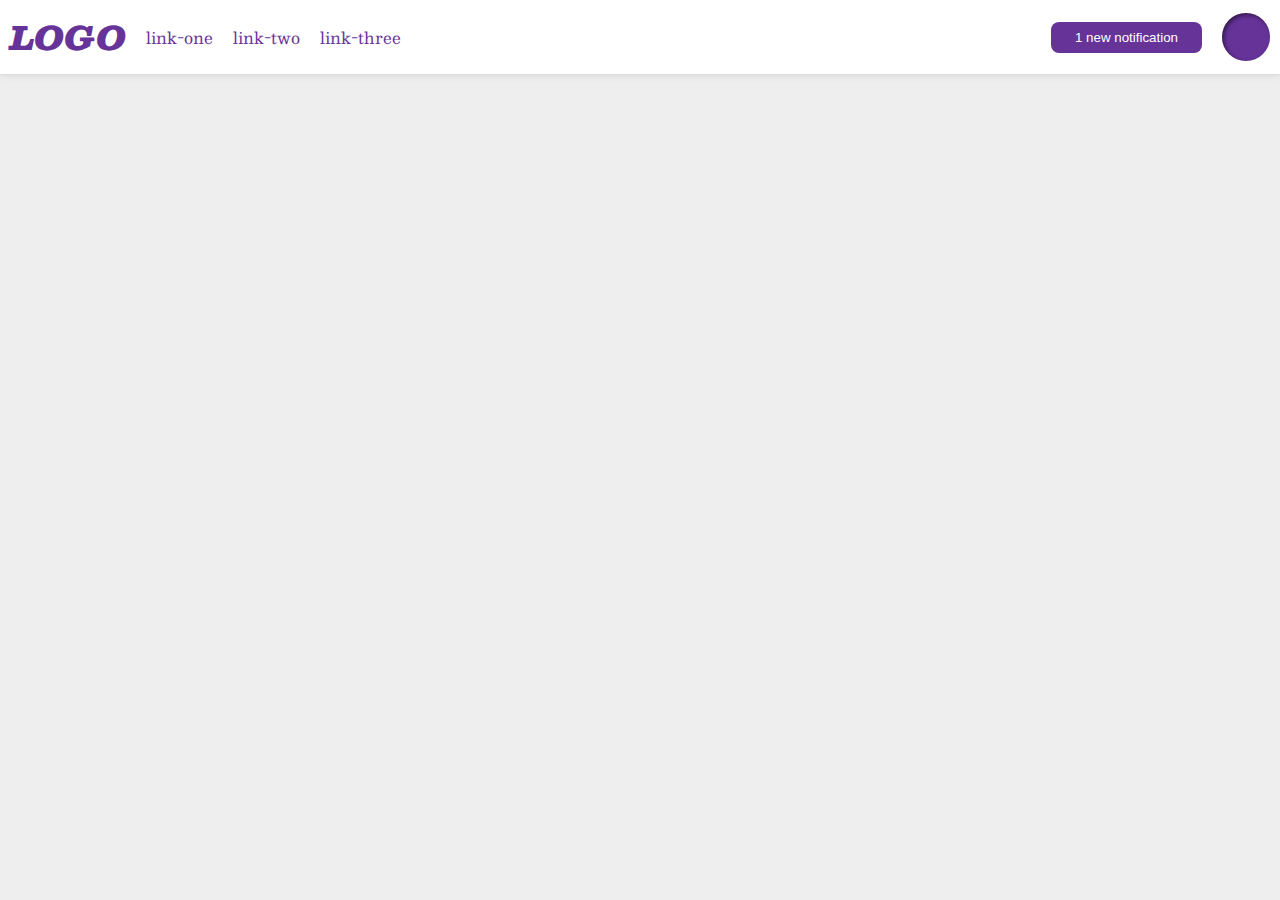
<file: foundations/flex/03-flex-header-2/index.html>
<!DOCTYPE html>
<html lang="en">
  <head>
    <meta charset="UTF-8">
    <meta http-equiv="X-UA-Compatible" content="IE=edge">
    <meta name="viewport" content="width=device-width, initial-scale=1.0">
    <title>Flex Header 2</title>
    <link rel="stylesheet" href="style.css">
  </head>
  <body>
    <div class="header">
      <div class="separator">
        <div class="logo">
        LOGO
        </div>
        <ul class="links">
          <li><a href="https://google.com">link-one</a></li>
          <li><a href="https://google.com">link-two</a></li>
          <li><a href="https://google.com">link-three</a></li>
        </ul>
      </div>
      <div class="separator">
        <button class="notifications">
          1 new notification
        </button>
        <div class="profile-image"></div>
      </div>
    </div>
  </body>
</html>
</file>
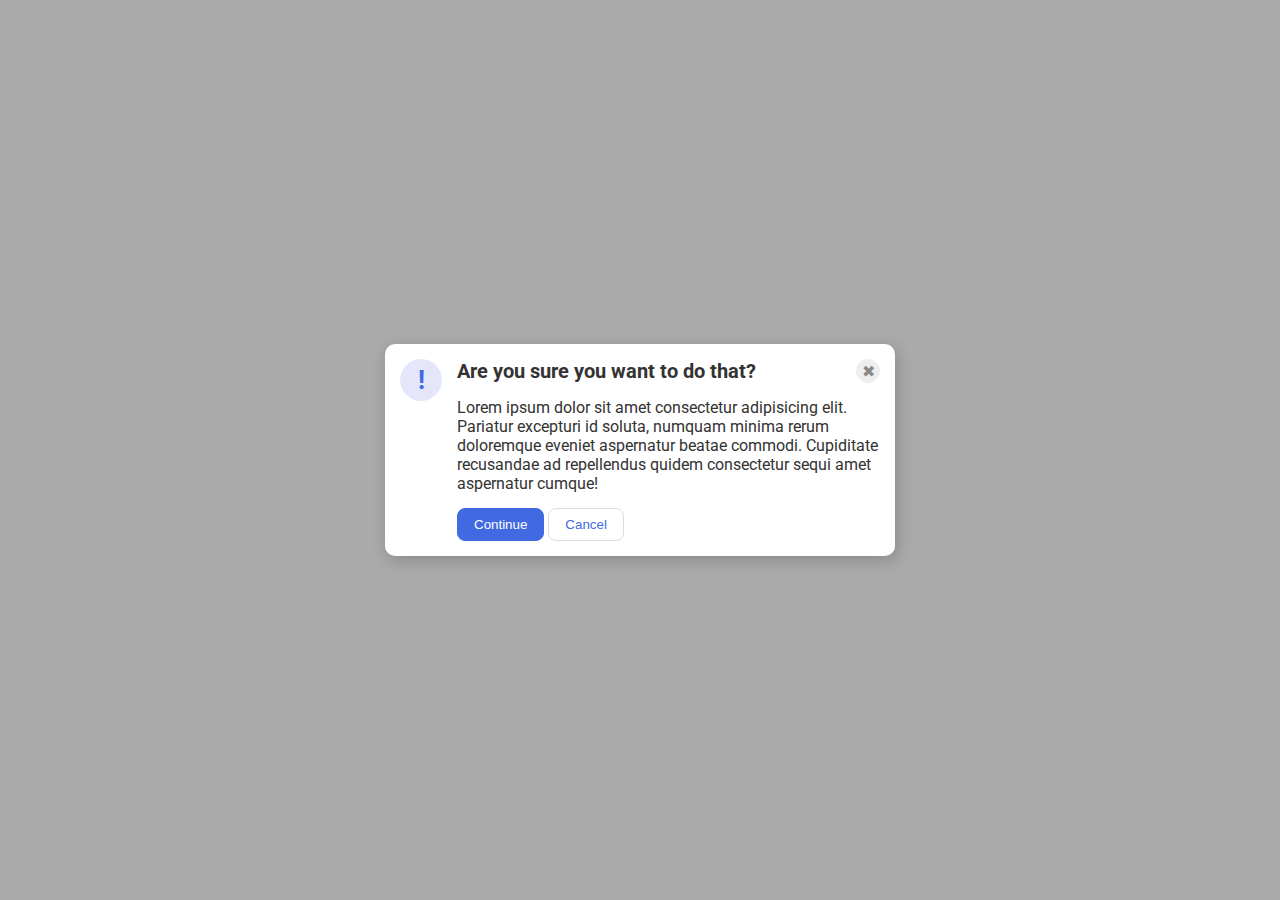
<file: foundations/flex/05-flex-modal/index.html>
<!DOCTYPE html>
<html lang="en">
  <head>
    <meta charset="UTF-8">
    <meta http-equiv="X-UA-Compatible" content="IE=edge">
    <meta name="viewport" content="width=device-width, initial-scale=1.0">
    <link rel="stylesheet" href="style.css">
    <title>Modal</title>
  </head>
  <body>
    <div class="modal">
      <div class="icon">!</div>

      <div class="container">
        <div class="header">Are you sure you want to do that?
          <button class="close-button">✖</button>
        </div>
        <div class="text">Lorem ipsum dolor sit amet consectetur adipisicing elit. Pariatur excepturi id soluta, numquam minima rerum doloremque eveniet aspernatur beatae commodi. Cupiditate recusandae ad repellendus quidem consectetur sequi amet aspernatur cumque!</div>
        <div class="button-select">
          <button class="continue">Continue</button>
          <button class="cancel">Cancel</button>
        </div>
      </div>
      
      
      
    </div>
  </body>
</html>
</file>
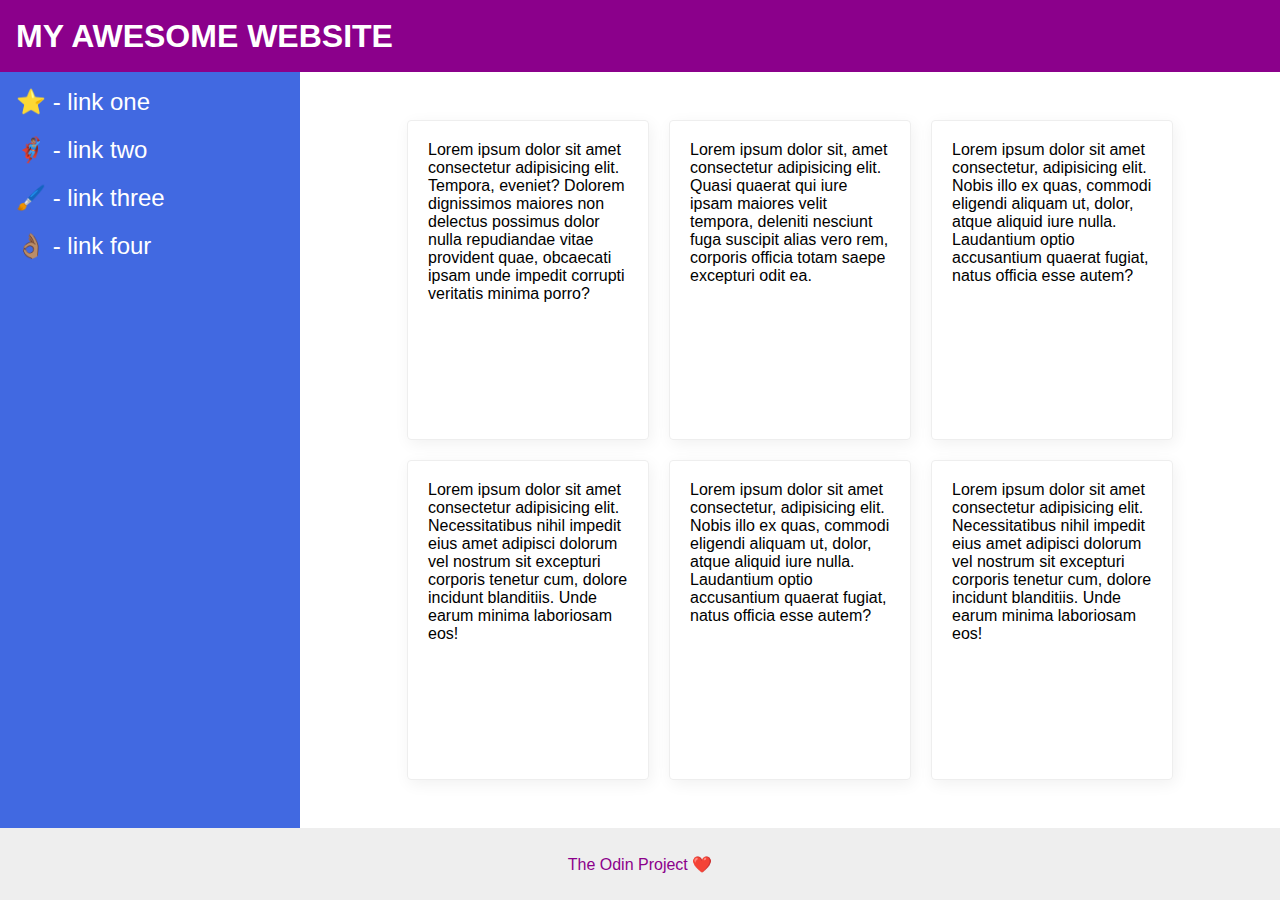
<file: foundations/flex/07-flex-layout-2/index.html>
<!DOCTYPE html>
<html lang="en">
  <head>
    <meta charset="UTF-8">
    <meta http-equiv="X-UA-Compatible" content="IE=edge">
    <meta name="viewport" content="width=device-width, initial-scale=1.0">
    <title>The Holy Grail</title>
    <link rel="stylesheet" href="style.css">
  </head>
  <body>
    <div class="header">
      MY AWESOME WEBSITE
    </div>
    
    <div class="content-container">
      
      <div class="sidebar">
        <ul>
          <li><a href="#">⭐ - link one</a></li>
          <li><a href="#">🦸🏽‍♂️ - link two</a></li>
          <li><a href="#">🖌️ - link three</a></li>
          <li><a href="#">👌🏽 - link four</a></li>
        </ul>
      </div>

      <div class="card-container">
        <div class="card">Lorem ipsum dolor sit amet consectetur adipisicing elit. Tempora, eveniet? Dolorem dignissimos maiores non delectus possimus dolor nulla repudiandae vitae provident quae, obcaecati ipsam unde impedit corrupti veritatis minima porro?</div>
        <div class="card">Lorem ipsum dolor sit, amet consectetur adipisicing elit. Quasi quaerat qui iure ipsam maiores velit tempora, deleniti nesciunt fuga suscipit alias vero rem, corporis officia totam saepe excepturi odit ea.</div>
        <div class="card">Lorem ipsum dolor sit amet consectetur, adipisicing elit. Nobis illo ex quas, commodi eligendi aliquam ut, dolor, atque aliquid iure nulla. Laudantium optio accusantium quaerat fugiat, natus officia esse autem?</div>
        <div class="card">Lorem ipsum dolor sit amet consectetur adipisicing elit. Necessitatibus nihil impedit eius amet adipisci dolorum vel nostrum sit excepturi corporis tenetur cum, dolore incidunt blanditiis. Unde earum minima laboriosam eos!</div>
        <div class="card">Lorem ipsum dolor sit amet consectetur, adipisicing elit. Nobis illo ex quas, commodi eligendi aliquam ut, dolor, atque aliquid iure nulla. Laudantium optio accusantium quaerat fugiat, natus officia esse autem?</div>
        <div class="card">Lorem ipsum dolor sit amet consectetur adipisicing elit. Necessitatibus nihil impedit eius amet adipisci dolorum vel nostrum sit excepturi corporis tenetur cum, dolore incidunt blanditiis. Unde earum minima laboriosam eos!</div>
      </div>

    </div>
    
    
    <div class="footer">
      The Odin Project ❤️
    </div>
  </body>
</html>
</file>
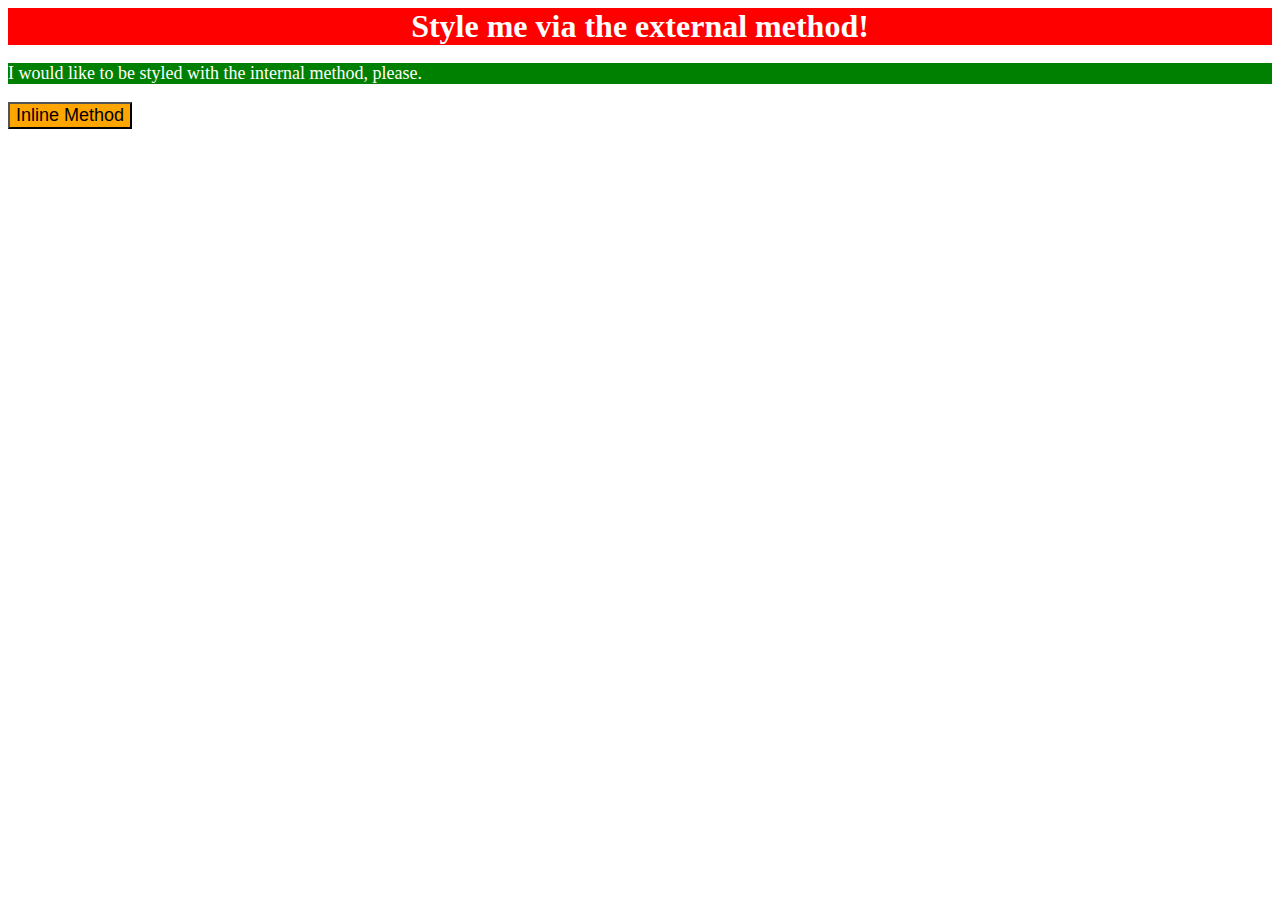
<file: foundations/intro-to-css/01-css-methods/index.html>
<!DOCTYPE html>
<html lang="en">
  <head>
    <meta charset="UTF-8">
    <meta http-equiv="X-UA-Compatible" content="IE=edge">
    <meta name="viewport" content="width=device-width, initial-scale=1.0">
    <title>Methods for Adding CSS</title>
    <link rel="stylesheet" href="styles.css">
    <style>
      p {
        background-color: green;
        color: white;
        font-size: 18px;
      }
    </style>
  </head>
  <body>
    <div>Style me via the external method!</div>
    <p>I would like to be styled with the internal method, please.</p>
    <button style="background-color: orange; font-size: 18px;">Inline Method</button>
  </body>
</html>
</file>
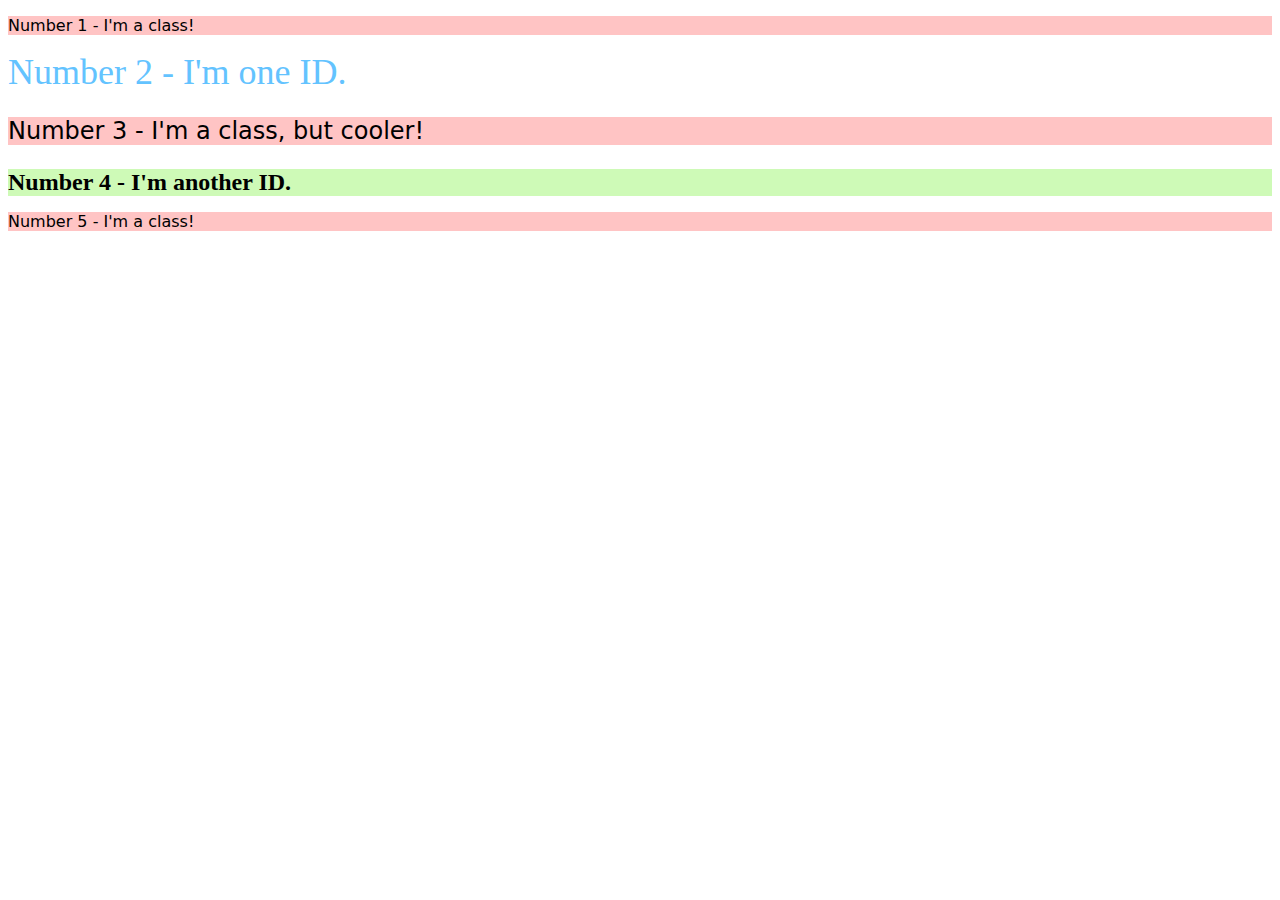
<file: foundations/intro-to-css/02-class-id-selectors/index.html>
<!DOCTYPE html>
<html lang="en">
  <head>
    <meta charset="UTF-8">
    <meta http-equiv="X-UA-Compatible" content="IE=edge">
    <meta name="viewport" content="width=device-width, initial-scale=1.0">
    <title>Class and ID Selectors</title>
    <link rel="stylesheet" href="style.css">
  </head>
  <body>
    <p class="class">Number 1 - I'm a class!</p>
    <div id="id-one">Number 2 - I'm one ID.</div>
    <p class="class cool">Number 3 - I'm a class, but cooler!</p>
    <div id="id-two" class="cool">Number 4 - I'm another ID.</div>
    <p class="class">Number 5 - I'm a class!</p>
  </body>
</html>
</file>
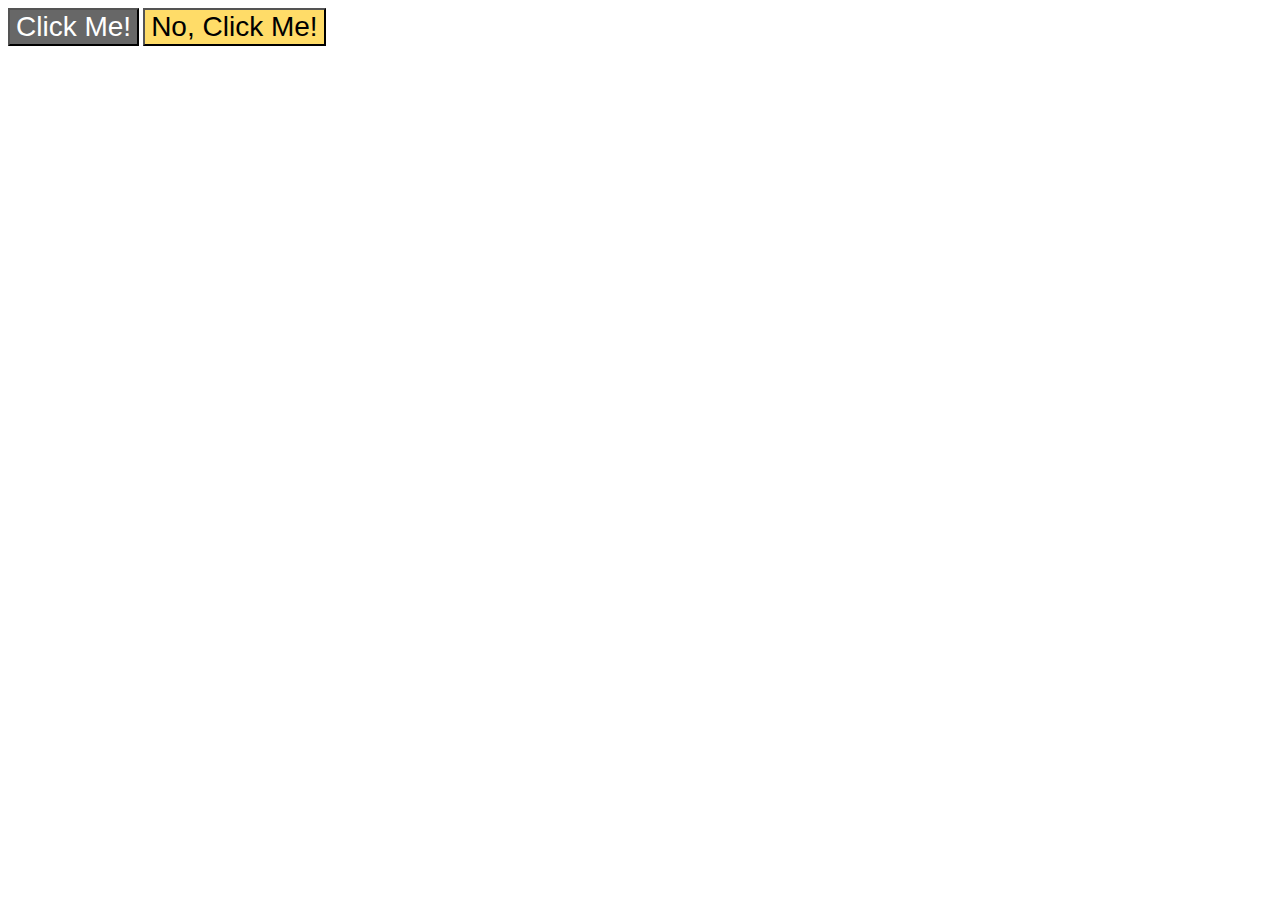
<file: foundations/intro-to-css/03-grouping-selectors/index.html>
<!DOCTYPE html>
<html lang="en">
  <head>
    <meta charset="UTF-8">
    <meta http-equiv="X-UA-Compatible" content="IE=edge">
    <meta name="viewport" content="width=device-width, initial-scale=1.0">
    <title>Grouping Selectors</title>
    <link rel="stylesheet" href="style.css">
  </head>
  <body>
    <button class="first">Click Me!</button>
    <button class="second">No, Click Me!</button>
  </body>
</html>
</file>
<file: foundations/flex/03-flex-header-2/style.css>
/* this is some magical font-importing.  
you'll learn about it later. */
@import url('https://fonts.googleapis.com/css2?family=Besley:ital,wght@0,400;1,900&display=swap');

body {
  margin: 0;
  background: #eee;
  font-family: Besley, serif;
}

.header {
  display: flex;
  justify-content: space-between;
  padding: 10px;
  background: white;
  border-bottom: 1px solid #ddd;
  box-shadow: 0 0 8px rgba(0,0,0,.1);
}

.profile-image {
  background: rebeccapurple;
  box-shadow: inset 2px 2px 4px rgba(0,0,0,.5);
  border-radius: 50%;
  width: 48px;
  height: 48px;
}

.logo {
  color: rebeccapurple;
  font-size: 32px;
  font-weight: 900;
  font-style: italic;
}

.separator {
  display: flex;
  align-items: center;
  gap: 20px;
}

button {
  border: none;
  border-radius: 8px;
  background: rebeccapurple;
  color: white;
  padding: 8px 24px;
}

a {
  /* this removes the line under our links */
  text-decoration: none;
  color: rebeccapurple;
}

ul {
  display: flex;
  gap: 20px;
  margin: 0;
  padding: 0;
  list-style-type: none;
}
</file>
<file: foundations/flex/05-flex-modal/style.css>
@import url('https://fonts.googleapis.com/css2?family=Roboto:wght@400;700&display=swap');

html, body {
  height: 100%;
}

body {
  font-family: Roboto, sans-serif;
  margin: 0;
  background: #aaa;
  color: #333;
  /* I'll give you this one for free lol */
  display: flex;
  align-items: center;
  justify-content: center;
}

.modal {
  display: flex;
  gap: 15px;
  padding: 15px;
  background: white;
  width: 480px;
  border-radius: 10px;
  box-shadow: 2px 4px 16px rgba(0,0,0,.2);
}

.header {
  display: flex;
  justify-content: space-between;
  font-weight: bold;
  font-size: 20px;
}

.container {
  display: flex;
  flex-direction: column;
  gap: 15px;
}

.icon {
  flex-shrink: 0;
  color: royalblue;
  font-size: 26px;
  font-weight: 700;
  background: lavender;
  width: 42px;
  height: 42px;
  border-radius: 50%;
  display: flex;
  align-items: center;
  justify-content: center;
}

.close-button {
  flex-shrink: 0;
  background: #eee;
  border-radius: 50%;
  color: #888;
  font-weight: 400;
  font-size: 16px;
  height: 24px;
  width: 24px;
  display: flex;
  align-items: center;
  justify-content: center;
  border: 1px solid #eee;
  padding: 0;
}

button {
  cursor: pointer;
  padding: 8px 16px;
  border-radius: 8px;
}

button.continue {
  background: royalblue;
  border: 1px solid royalblue;
  color: white;
}

button.cancel {
  background: white;
  border: 1px solid #ddd;
  color: royalblue;
}
</file>
<file: foundations/flex/07-flex-layout-2/style.css>
body {
  display: flex;
  flex-direction: column;
  font-family: -apple-system, BlinkMacSystemFont, 'Segoe UI', Roboto, Oxygen, Ubuntu, Cantarell, 'Open Sans', 'Helvetica Neue', sans-serif;
  margin: 0;
  min-height: 100vh;
}

.header {
  display: flex;
  align-items: center;
  font-size: 32px;
  font-weight: 900;
  padding-left: 16px;
  height: 72px;
  background: darkmagenta;
  color: white;
}

.content-container {
  flex: 1;
  display: flex;
}

.card-container {
  padding: 48px;
  display: flex;
  justify-content: center;
  gap: 20px;
  flex-wrap: wrap;
}

.footer {
  display: flex;
  justify-content: center;
  align-items: center;
  height: 72px;
  background: #eee;
  color: darkmagenta;
}

.sidebar {
  flex-shrink: 0;
  padding: 16px;
  width: 300px;
  background: royalblue;
  box-sizing: border-box;
}

.card {
  border: 1px solid #eee;
  box-shadow: 2px 4px 16px rgba(0,0,0,.06);
  border-radius: 4px;
  width: 200px;
  padding: 20px;
}

ul {
  font-size: 24px;
  margin: 0;
  padding: 0;
  list-style-type: none;
}

li {
  margin-bottom: 20px;
}

a {
  text-decoration: none;
  color: white;
}
</file>
<file: foundations/intro-to-css/01-css-methods/styles.css>
div {
    background-color: red;
    color: white;
    font-size: 32px;
    text-align: center;
    font-weight: bold;
}
</file>
<file: foundations/intro-to-css/02-class-id-selectors/style.css>
/* Add CSS Styling */

.class {
    background-color: rgb(255, 196, 196);
    font-family: Verdana, Geneva, Tahoma, 'DejaVu Sans', sans-serif;
}

.cool {
    font-size: 24px;
}

#id-one {
    color: #63c3ff;
    font-size: 36px;
}

#id-two {
    background-color: hsla(99, 87%, 78%, 0.689);
    font-weight: bold;
}
</file>
<file: foundations/intro-to-css/03-grouping-selectors/style.css>
/* Add CSS Styling */

.first, .second {
    font-size: 28px;
    font-family: Helvetica, 'Times New Roman', Times, serif, sans-serif;
}

.first {
    background-color: rgba(0, 0, 0, 0.598);
    color: hsl(0, 0%, 100%);
}

.second {
    background-color: #ffdc68;
}
</file>
